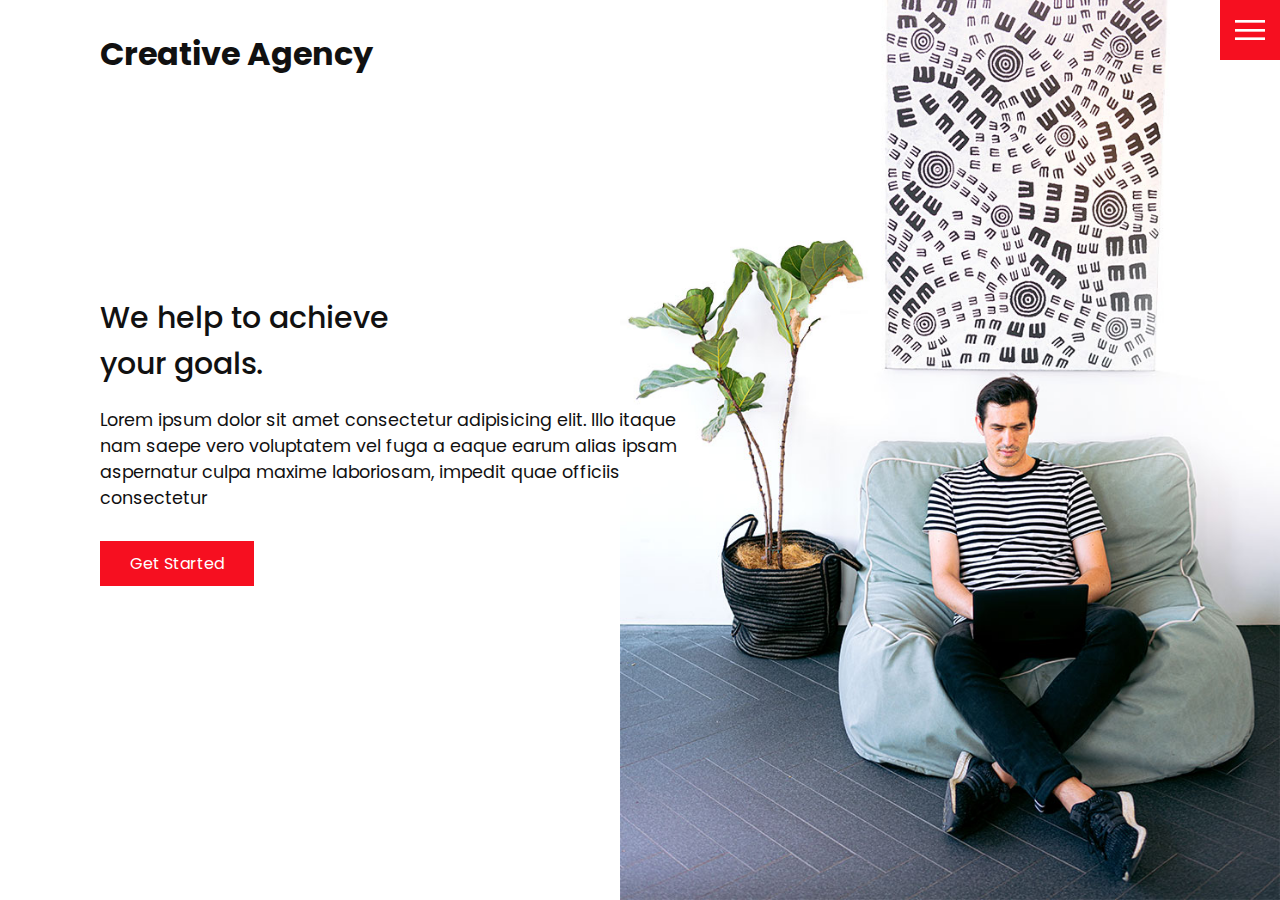
<file: index.html>
<!DOCTYPE html>
<html lang="en">
  <head>
    <meta charset="UTF-8" />
    <meta http-equiv="X-UA-Compatible" content="IE=edge" />
    <meta name="viewport" content="width=device-width, initial-scale=1.0" />
    <link rel="stylesheet" href="css/style.css" />
    <title>Creative Agency</title>
  </head>
  <body>
    <header>
      <div class="logo">Creative Agency</div>
      <div class="toggle"></div>
      <div class="navigation">
        <ul>
          <li><a href="index.html">Home</a></li>
          <li><a href="services.html">Services</a></li>
          <li><a href="work.html">Work</a></li>
          <li><a href="contact.html">Contact</a></li>
        </ul>
        <div class="social-bar">
          <ul>
            <li>
              <a href="https://facebook.com">
                <img src="images/facebook.png" target="_blank" alt="" />
              </a>
            </li>
            <li>
              <a href="https://twitter.com">
                <img src="images/twitter.png" target="_blank" alt="" />
              </a>
            </li>
            <li>
              <a href="https://instagram.com">
                <img src="images/instagram.png" target="_blank" alt="" />
              </a>
            </li>
          </ul>
          <a href="mailto:you@email.com" class="email-icon">
            <img src="images/email.png" alt="" />
          </a>
        </div>
      </div>
    </header>

    <section class="home">
      <img src="images/home-img.jpg" class="home-img" alt="" />
      <div class="home-content">
        <h1>
          We help to achieve <br /> 
          your goals.
        </h1>
        <p>
          Lorem ipsum dolor sit amet consectetur adipisicing elit. Illo itaque
          nam saepe vero voluptatem vel fuga a eaque earum alias ipsam
          aspernatur culpa maxime laboriosam, impedit quae officiis consectetur
        </p>
        <a href="contact.html" class="btn">Get Started</a>
      </div>
    </section>

    <script src="js/script.js"></script>
  </body>
</html>
</file>
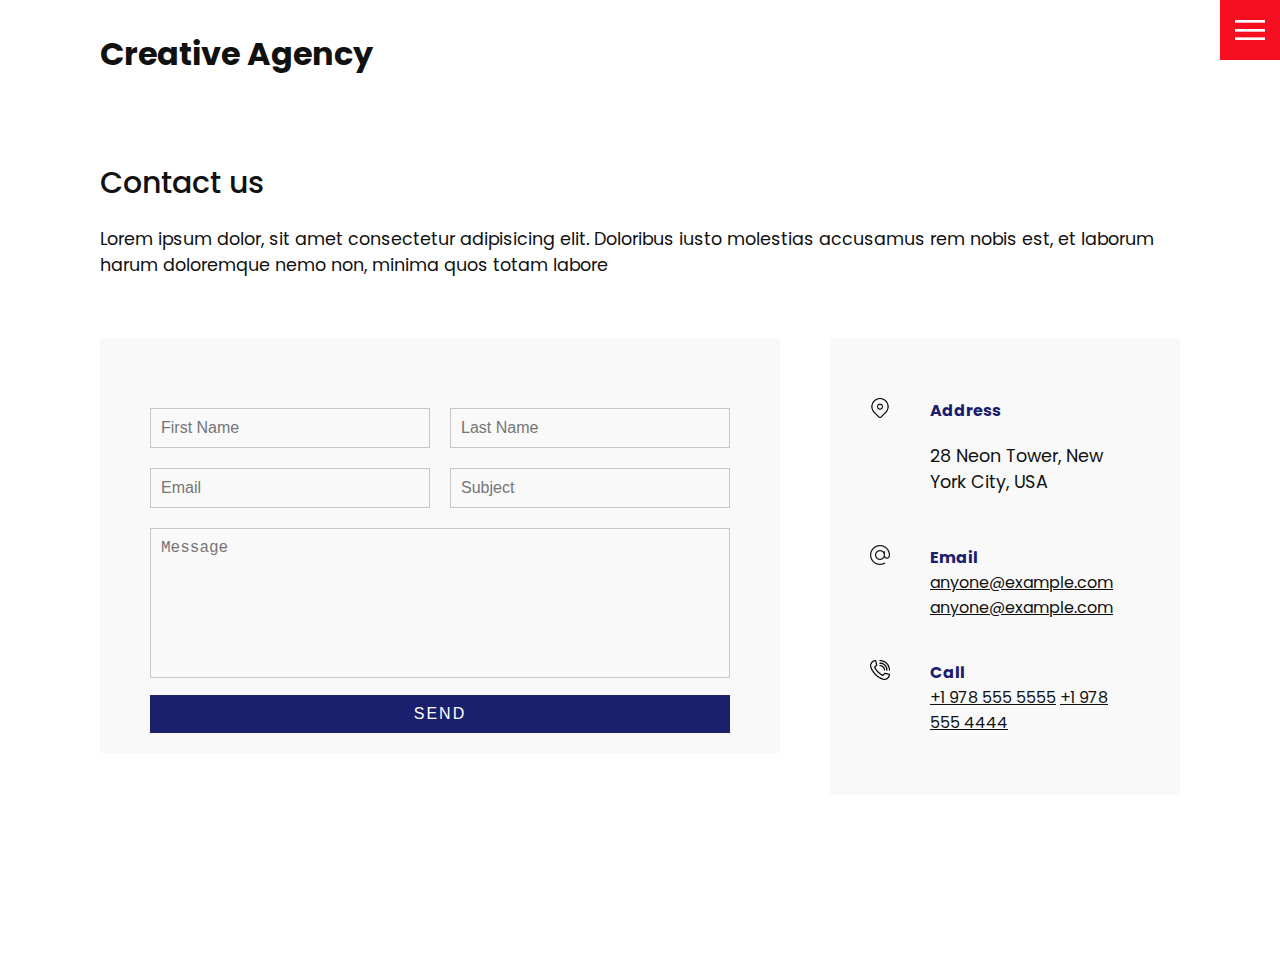
<file: contact.html>
<!DOCTYPE html>
<html lang="en">
  <head>
    <meta charset="UTF-8" />
    <meta http-equiv="X-UA-Compatible" content="IE=edge" />
    <meta name="viewport" content="width=device-width, initial-scale=1.0" />
    <link rel="stylesheet" href="css/style.css" />
    <title>Creative Agency</title>
  </head>
  <body>
    <header>
      <div class="logo">Creative Agency</div>
      <div class="toggle"></div>
      <div class="navigation">
        <ul>
          <li><a href="index.html">Home</a></li>
          <li><a href="services.html">Services</a></li>
          <li><a href="work.html">Work</a></li>
          <li><a href="contact.html">Contact</a></li>
        </ul>
        <div class="social-bar">
          <ul>
            <li>
              <a href="https://facebook.com">
                <img src="images/facebook.png" target="_blank" alt="" />
              </a>
            </li>
            <li>
              <a href="https://twitter.com">
                <img src="images/twitter.png" target="_blank" alt="" />
              </a>
            </li>
            <li>
              <a href="https://instagram.com">
                <img src="images/instagram.png" target="_blank" alt="" />
              </a>
            </li>
          </ul>
          <a href="mailto:you@email.com" class="email-icon">
            <img src="images/email.png" alt="" />
          </a>
        </div>
      </div>
    </header>

    <section>
      <div class="title">
        <h1>Contact us</h1>
        <p>
          Lorem ipsum dolor, sit amet consectetur adipisicing elit. Doloribus
          iusto molestias accusamus rem nobis est, et laborum harum doloremque
          nemo non, minima quos totam labore
        </p>
      </div>
      <div class="contact">
        <div class="contact-form">
          <form>
            <div class="row">
              <div class="input50">
                <input type="text" placeholder="First Name" />
              </div>
              <div class="input50">
                <input type="text" placeholder="Last Name" />
              </div>
            </div>
            <div class="row">
              <div class="input50">
                <input type="text" placeholder="Email" />
              </div>
              <div class="input50">
                <input type="text" placeholder="Subject" />
              </div>
            </div>
            <div class="row">
              <div class="input100">
                <textarea placeholder="Message"></textarea>
              </div>
            </div>
            <div class="row">
              <div class="input100">
                <input type="submit" value="Send" />
              </div>
            </div>
          </form>
        </div> 

        <div class="contact-info">
          <div class="info-box">
            <img src="images/address.png" class="contact-icon" alt="" />
            <div class="details">
              <h4>Address</h4>
              <p>28 Neon Tower, New York City, USA</p>
            </div>
          </div>
          <div class="info-box">
            <img src="images/email.png" class="contact-icon" alt="" />
            <div class="details">
              <h4>Email</h4>
              <a href="mailto:anyone@example.com">anyone@example.com</a>
              <a href="mailto:anyone@example.com">anyone@example.com</a>
            </div>
          </div>
          <div class="info-box">
            <img src="images/call.png" class="contact-icon" alt="" />
            <div class="details">
              <h4>Call</h4>
              <a href="tel:+19785555555">+1 978 555 5555</a>
              <a href="tel:+19784444444">+1 978 555 4444</a>
            </div>
          </div>
        </div>
      </div>
    </section>

    <script src="js/script.js"></script>
  </body>
</html>
</file>
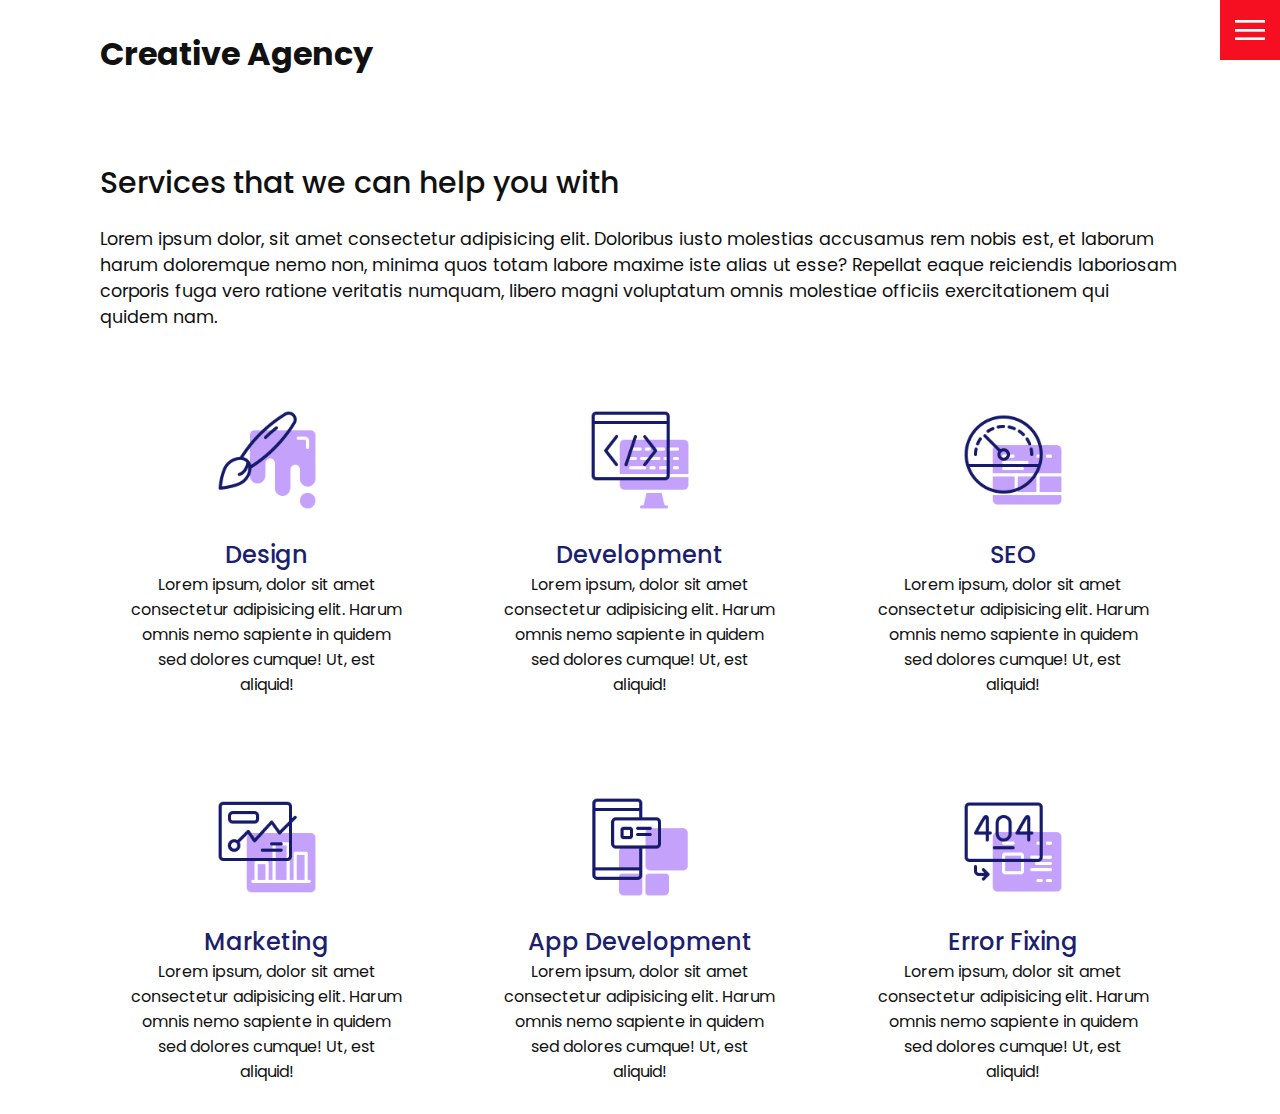
<file: services.html>
<!DOCTYPE html>
<html lang="en">
  <head>
    <meta charset="UTF-8" />
    <meta http-equiv="X-UA-Compatible" content="IE=edge" />
    <meta name="viewport" content="width=device-width, initial-scale=1.0" />
    <link rel="stylesheet" href="css/style.css" />
    <title>Creative Agency</title>
  </head>
  <body>
    <header>
      <div class="logo">Creative Agency</div>
      <div class="toggle"></div>
      <div class="navigation">
        <ul>
          <li><a href="index.html">Home</a></li>
          <li><a href="services.html">Services</a></li>
          <li><a href="work.html">Work</a></li>
          <li><a href="contact.html">Contact</a></li>
        </ul>
        <div class="social-bar">
          <ul>
            <li>
              <a href="https://facebook.com">
                <img src="images/facebook.png" target="_blank" alt="" />
              </a>
            </li>
            <li>
              <a href="https://twitter.com">
                <img src="images/twitter.png" target="_blank" alt="" />
              </a>
            </li>
            <li>
              <a href="https://instagram.com">
                <img src="images/instagram.png" target="_blank" alt="" />
              </a>
            </li>
          </ul>
          <a href="mailto:you@email.com" class="email-icon">
            <img src="images/email.png" alt="" />
          </a>
        </div>
      </div>
    </header>

    <section>
      <div class="title">
        <h1>Services that we can help you with</h1>
        <p>
          Lorem ipsum dolor, sit amet consectetur adipisicing elit. Doloribus
          iusto molestias accusamus rem nobis est, et laborum harum doloremque
          nemo non, minima quos totam labore maxime iste alias ut esse? Repellat
          eaque reiciendis laboriosam corporis fuga vero ratione veritatis
          numquam, libero magni voluptatum omnis molestiae officiis
          exercitationem qui quidem nam.
        </p>
      </div>
      <div class="services">
        <div class="service">
          <div class="icon">
            <img src="images/001.png" alt="" />
          </div>
          <h2>Design</h2>
          Lorem ipsum, dolor sit amet consectetur adipisicing elit. Harum omnis
          nemo sapiente in quidem sed dolores cumque! Ut, est aliquid!
        </div>
        <div class="service">
          <div class="icon">
            <img src="images/002.png" alt="" />
          </div>
          <h2>Development</h2>
          Lorem ipsum, dolor sit amet consectetur adipisicing elit. Harum omnis
          nemo sapiente in quidem sed dolores cumque! Ut, est aliquid!
        </div>
        <div class="service">
          <div class="icon">
            <img src="images/003.png" alt="" />
          </div>
          <h2>SEO</h2>
          Lorem ipsum, dolor sit amet consectetur adipisicing elit. Harum omnis
          nemo sapiente in quidem sed dolores cumque! Ut, est aliquid!
        </div>
        <div class="service">
          <div class="icon">
            <img src="images/004.png" alt="" />
          </div>
          <h2>Marketing</h2>
          Lorem ipsum, dolor sit amet consectetur adipisicing elit. Harum omnis
          nemo sapiente in quidem sed dolores cumque! Ut, est aliquid!
        </div>
        <div class="service">
          <div class="icon">
            <img src="images/005.png" alt="" />
          </div>
          <h2>App Development</h2>
          Lorem ipsum, dolor sit amet consectetur adipisicing elit. Harum omnis
          nemo sapiente in quidem sed dolores cumque! Ut, est aliquid!
        </div>
        <div class="service">
          <div class="icon">
            <img src="images/006.png" alt="" />
          </div>
          <h2>Error Fixing</h2>
          Lorem ipsum, dolor sit amet consectetur adipisicing elit. Harum omnis
          nemo sapiente in quidem sed dolores cumque! Ut, est aliquid!
        </div>
      </div>
    </section>

    <script src="js/script.js"></script>
  </body>
</html>
</file>
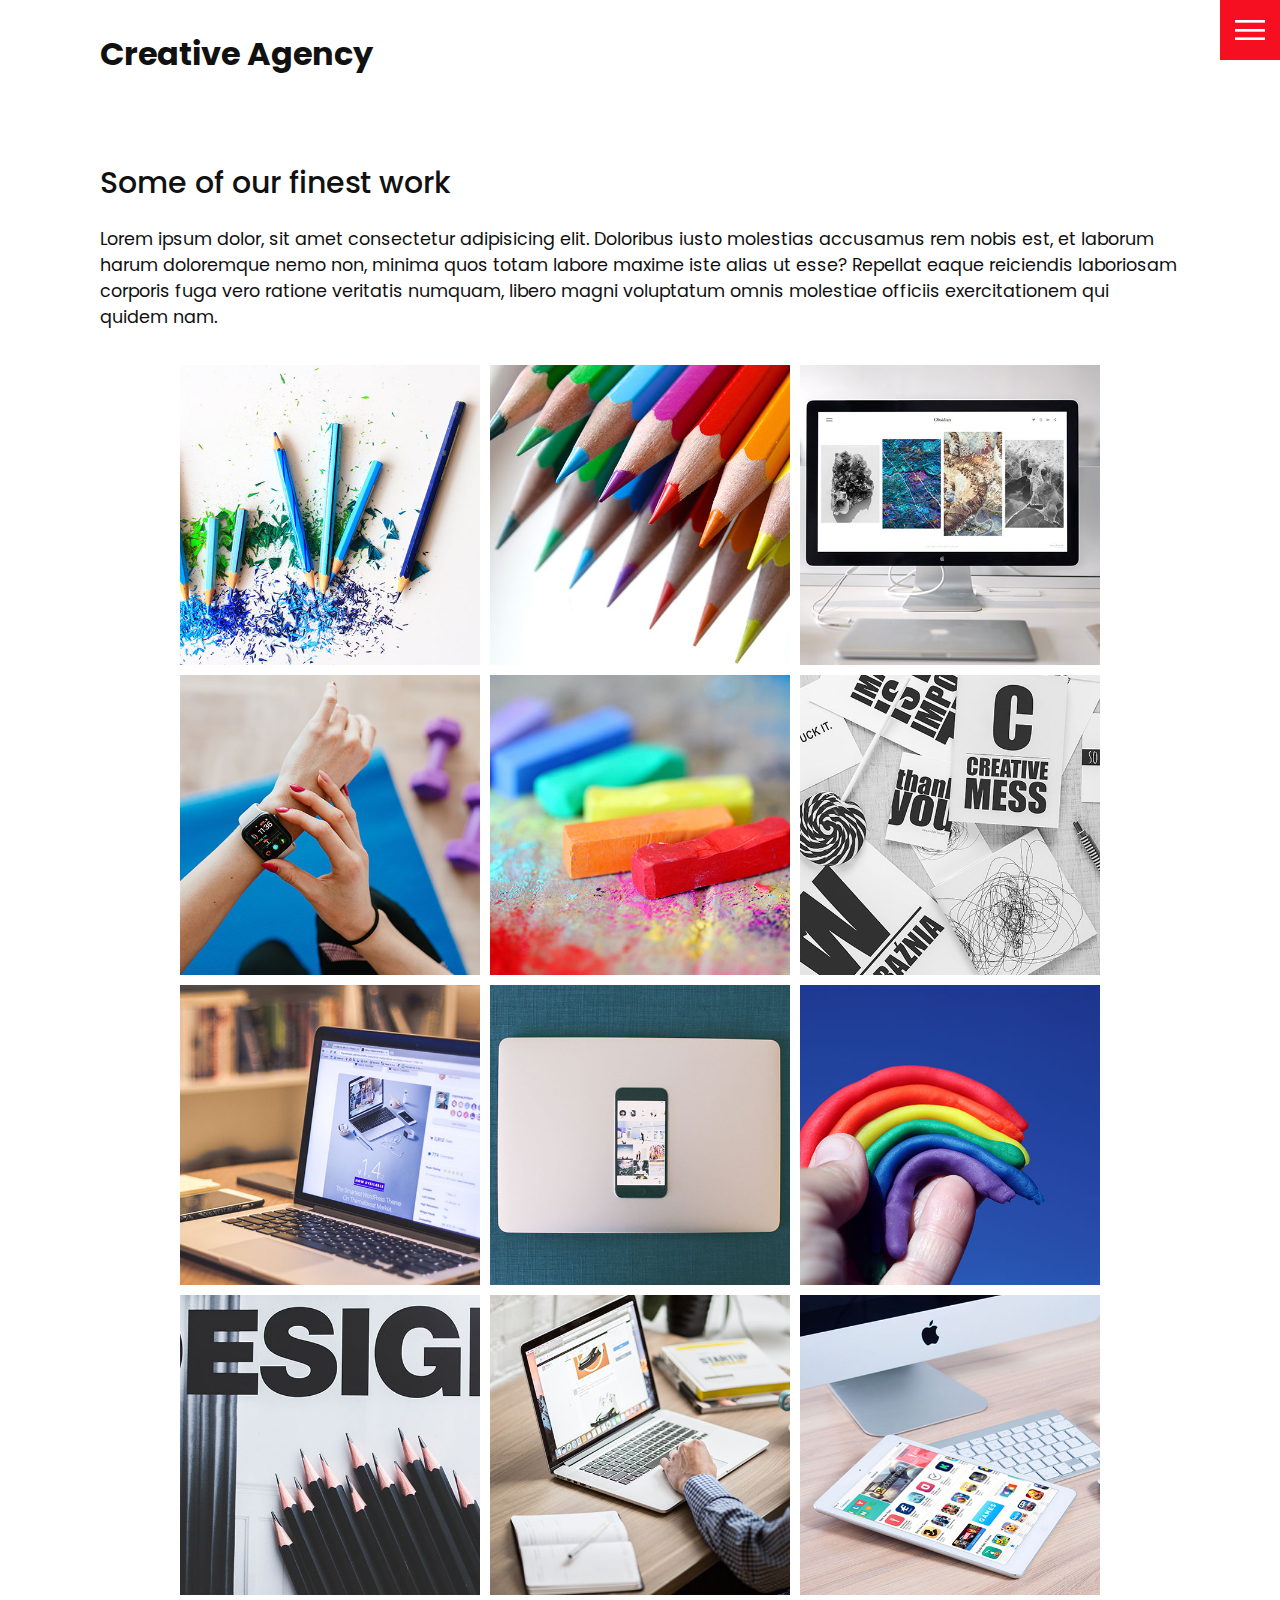
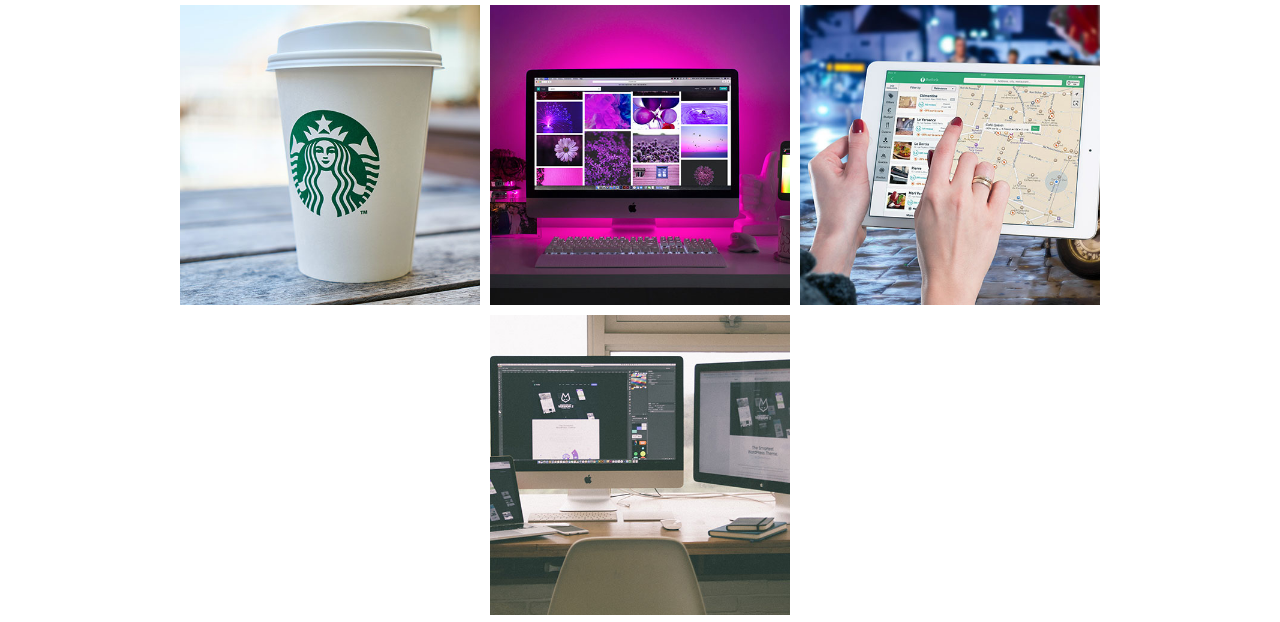
<file: work.html>
<!DOCTYPE html>
<html lang="en">
  <head>
    <meta charset="UTF-8" />
    <meta http-equiv="X-UA-Compatible" content="IE=edge" />
    <meta name="viewport" content="width=device-width, initial-scale=1.0" />
    <link rel="stylesheet" href="css/style.css" />
    <title>Creative Agency</title>
  </head>
  <body>
    <header>
      <div class="logo">Creative Agency</div>
      <div class="toggle"></div>
      <div class="navigation">
        <ul>
          <li><a href="index.html">Home</a></li>
          <li><a href="services.html">Services</a></li>
          <li><a href="work.html">Work</a></li>
          <li><a href="contact.html">Contact</a></li>
        </ul>
        <div class="social-bar">
          <ul>
            <li>
              <a href="https://facebook.com">
                <img src="images/facebook.png" target="_blank" alt="" />
              </a>
            </li>
            <li>
              <a href="https://twitter.com">
                <img src="images/twitter.png" target="_blank" alt="" />
              </a>
            </li>
            <li>
              <a href="https://instagram.com">
                <img src="images/instagram.png" target="_blank" alt="" />
              </a>
            </li>
          </ul>
          <a href="mailto:you@email.com" class="email-icon">
            <img src="images/email.png" alt="" />
          </a>
        </div>
      </div>
    </header>

    <section>
      <div class="title">
        <h1>Some of our finest work</h1>
        <p>
          Lorem ipsum dolor, sit amet consectetur adipisicing elit. Doloribus
          iusto molestias accusamus rem nobis est, et laborum harum doloremque
          nemo non, minima quos totam labore maxime iste alias ut esse? Repellat
          eaque reiciendis laboriosam corporis fuga vero ratione veritatis
          numquam, libero magni voluptatum omnis molestiae officiis
          exercitationem qui quidem nam.
        </p>
      </div>

      <div class="portfolio">
        <div class="item">
          <img src="images/portfolio-item1.jpg" alt="" />
          <div class="action">
            <a href="#">Launch</a>
          </div>
        </div>
        <div class="item">
          <img src="images/portfolio-item2.jpg" alt="" />
          <div class="action">
            <a href="#">Launch</a>
          </div>
        </div>
        <div class="item">
          <img src="images/portfolio-item3.jpg" alt="" />
          <div class="action">
            <a href="#">Launch</a>
          </div>
        </div>
        <div class="item">
          <img src="images/portfolio-item4.jpg" alt="" />
          <div class="action">
            <a href="#">Launch</a>
          </div>
        </div>
        <div class="item">
          <img src="images/portfolio-item5.jpg" alt="" />
          <div class="action">
            <a href="#">Launch</a>
          </div>
        </div>
        <div class="item">
          <img src="images/portfolio-item6.jpg" alt="" />
          <div class="action">
            <a href="#">Launch</a>
          </div>
        </div>
        <div class="item">
          <img src="images/portfolio-item7.jpg" alt="" />
          <div class="action">
            <a href="#">Launch</a>
          </div>
        </div>
        <div class="item">
          <img src="images/portfolio-item8.jpg" alt="" />
          <div class="action">
            <a href="#">Launch</a>
          </div>
        </div>
        <div class="item">
          <img src="images/portfolio-item9.jpg" alt="" />
          <div class="action">
            <a href="#">Launch</a>
          </div>
        </div>
        <div class="item">
          <img src="images/portfolio-item10.jpg" alt="" />
          <div class="action">
            <a href="#">Launch</a>
          </div>
        </div>
        <div class="item">
          <img src="images/portfolio-item11.jpg" alt="" />
          <div class="action">
            <a href="#">Launch</a>
          </div>
        </div>
        <div class="item">
          <img src="images/portfolio-item12.jpg" alt="" />
          <div class="action">
            <a href="#">Launch</a>
          </div>
        </div>
        <div class="item">
          <img src="images/portfolio-item13.jpg" alt="" />
          <div class="action">
            <a href="#">Launch</a>
          </div>
        </div>
        <div class="item">
          <img src="images/portfolio-item14.jpg" alt="" />
          <div class="action">
            <a href="#">Launch</a>
          </div>
        </div>
        <div class="item">
          <img src="images/portfolio-item15.jpg" alt="" />
          <div class="action">
            <a href="#">Launch</a>
          </div>
        </div>
        <div class="item">
          <img src="images/portfolio-item16.jpg" alt="" />
          <div class="action">
            <a href="#">Launch</a>
          </div>
        </div>
      </div>
    </section>

    <script src="js/script.js"></script>
  </body>
</html>
</file>
<file: css/style.css>
@import url('https://fonts.googleapis.com/css2?family=Poppins:ital,wght@0,100;0,200;0,300;0,400;0,500;0,600;0,700;0,800;0,900;1,100;1,200;1,300;1,400;1,500;1,600;1,700;1,800;1,900&display=swap');


:root {
    --primary-color: #f60f20;
    --secondary-color: #1b206e;
  }
  
  /* BASE STYLES */
  * {
    box-sizing: border-box;
    margin: 0;
    padding: 0;
  }
  
  html,
  body {
    font-family: 'Poppins', sans-serif;
    color: #111;
  }
  
  h1 {
    font-size: 30px;
    font-weight: 500;
  }
  
  p {
    margin: 20px 0 10px;
    font-size: 1.1rem;
  }
  
  section {
    display: flex;
    flex-direction: column;
    height: 100vh;
    align-items: center;
    padding: 100px;
    margin-top: 60px;
  }
  
  section.home {
    flex-direction: row;
    margin-top: 0;
  }
  
  /* BUTTON */
  .btn {
    cursor: pointer;
    display: inline-block;
    background: var(--primary-color);
    color: #fff;
    text-decoration: none;
    padding: 10px 30px;
    margin: 20px 0;
    border: 0;
  }
  
  .btn:hover {
    transform: scale(0.98);
  }
  
  .logo {
    position: absolute;
    top: 30px;
    left: 100px;
    font-size: 2rem;
    font-weight: 700;
    z-index: 20;
  }
  
  /* TOGGLE */
  .toggle {
    position: fixed;
    top: 0;
    right: 0;
    width: 60px;
    height: 60px;
    background: var(--primary-color) url(../images/menu.png);
    background-size: 30px;
    background-position: center;
    background-repeat: no-repeat;
    z-index: 20;
    cursor: pointer;
  }
  
  .toggle.active {
    background: var(--primary-color) url(../images/close.png);
    background-size: 25px;
    background-position: center;
    background-repeat: no-repeat;
  }
  
  /* NAVIGATION */
  .navigation {
    position: fixed;
    top: 0;
    left: 100%;
    width: 100%;
    height: 100%;
    background-color: #fff;
    z-index: 15;
    display: flex;
    justify-content: center;
    align-items: center;
  }
  
  .navigation.active {
    left: 0;
  }
  
  .navigation ul {
    position: relative;
  }
  
  .navigation ul li {
    position: relative;
    list-style: none;
    text-align: center;
  }
  
  .navigation ul li a {
    font-size: 2.2rem;
    color: #111;
    text-decoration: none;
    font-weight: 300;
  }
  
  .navigation ul li a:hover {
    color: var(--primary-color);
  }
  
  .navigation .social-bar {
    position: absolute;
    top: 0;
    left: 0;
    width: 60px;
    height: 100%;
    display: flex;
    justify-content: center;
    align-items: center;
  }
  
  .navigation .social-bar a {
    display: inline-block;
    transform: scale(0.5);
  }
  
  .navigation .email-icon {
    position: absolute;
    bottom: 20px;
    transform: scale(0.5);
  }
  
  /* HOMEPAGE */
  .home-content {
    position: relative;
    z-index: 10;
    max-width: 600px;
  }
  
  .home-img {
    position: absolute;
    bottom: 0;
    right: 0;
    height: 110%;
  }
  
  /* SERVICES PAGE */
  .services {
    margin-top: 40px;
    display: grid;
    grid-template-columns: repeat(3, 1fr);
    gap: 40px;
    text-align: center;
  }
  
  .services .service {
    padding: 30px;
  }
  
  .services .service:hover {
    box-shadow: 0 10px 30px rgba(0, 0, 0, 0.1);
  }
  
  .services .service h2 {
    font-size: 24px;
    font-weight: 500;
    margin-top: 20px;
    color: var(--secondary-color);
  }
  
  .services .service .icon img {
    max-width: 100px;
  }
  
  /* WORK PAGE */
  .portfolio {
    display: flex;
    flex-wrap: wrap;
    justify-content: center;
    margin-top: 20px;
  }
  
  .portfolio .item {
    position: relative;
    width: 300px;
    height: 300px;
    margin: 5px;
  }
  
  .portfolio .item img {
    width: 100%;
    height: 100%;
  }
  
  .portfolio .item .action {
    position: absolute;
    top: 0;
    left: 0;
    width: 100%;
    height: 100%;
    background: rgba(0, 0, 0, 0.8);
    display: flex;
    justify-content: center;
    align-items: center;
    opacity: 0;
    transition: 0.5s;
  }
  
  .portfolio .item:hover .action {
    opacity: 1;
  }
  
  .portfolio .item .action a {
    display: inline-block;
    color: #fff;
    text-decoration: none;
    border: 1px solid #fff;
    padding: 5px 15px;
  }
  
  /* CONTACT */
  .contact {
    position: relative;
    width: 100%;
    margin-top: 50px;
    display: flex;
    justify-content: space-between;
    align-items: flex-start;
  }
  
  .contact-form {
    position: relative;
    background: #f9f9f9;
    width: calc(100% - 400px);
    padding: 60px 40px 20px;
  }
  
  .contact-form form {
    width: 100%;
  }
  
  .contact-form .row {
    width: 100%;
    display: flex;
  }
  
  .contact-form .input50 {
    width: 50%;
    margin: 0 10px;
  }
  
  .contact-form .input100 {
    width: 100%;
    margin: 0 10px;
  }
  
  .contact-form .row input,
  .contact-form .row textarea {
    position: relative;
    border: 1px solid rgba(0, 0, 0, 0.2);
    color: #111;
    background: transparent;
    width: 100%;
    padding: 10px;
    outline: none;
    font-size: 16px;
    font-weight: 300;
    margin: 10px 0;
    resize: none;
  }
  
  .contact-form .row textarea {
    height: 150px;
  }
  
  .contact-form .row input[type='submit'] {
    background-color: var(--secondary-color);
    color: #fff;
    margin: 0;
    text-transform: uppercase;
    letter-spacing: 2px;
    font-weight: 300;
    border: 0;
    cursor: pointer;
  }
  
  .contact-info {
    width: 350px;
    background: #f9f9f9;
    padding: 60px 40px 20px;
  }
  
  .contact-info .info-box {
    display: flex;
    align-items: flex-start;
    margin-bottom: 40px;
  }
  
  .contact-info .info-box .contact-icon {
    width: 20px;
    margin-right: 40px;
  }
  
  .contact-info .info-box .details h4 {
    color: var(--secondary-color);
  }
  
  .contact-info .info-box .details p,
  .contact-info .info-box .details a {
    color: #111;
  }
  
  @media(max-width: 1068px) {
    .home-img {
      display: none;
    }

    .logo {
      top: 10px;
      left: 40px;
      font-size: 1.5rem;
    }

    section {
      padding: 100px 40px;
    }

    .navigation ul li a {
      font-size: 2rem;
    }

  }
</file>
